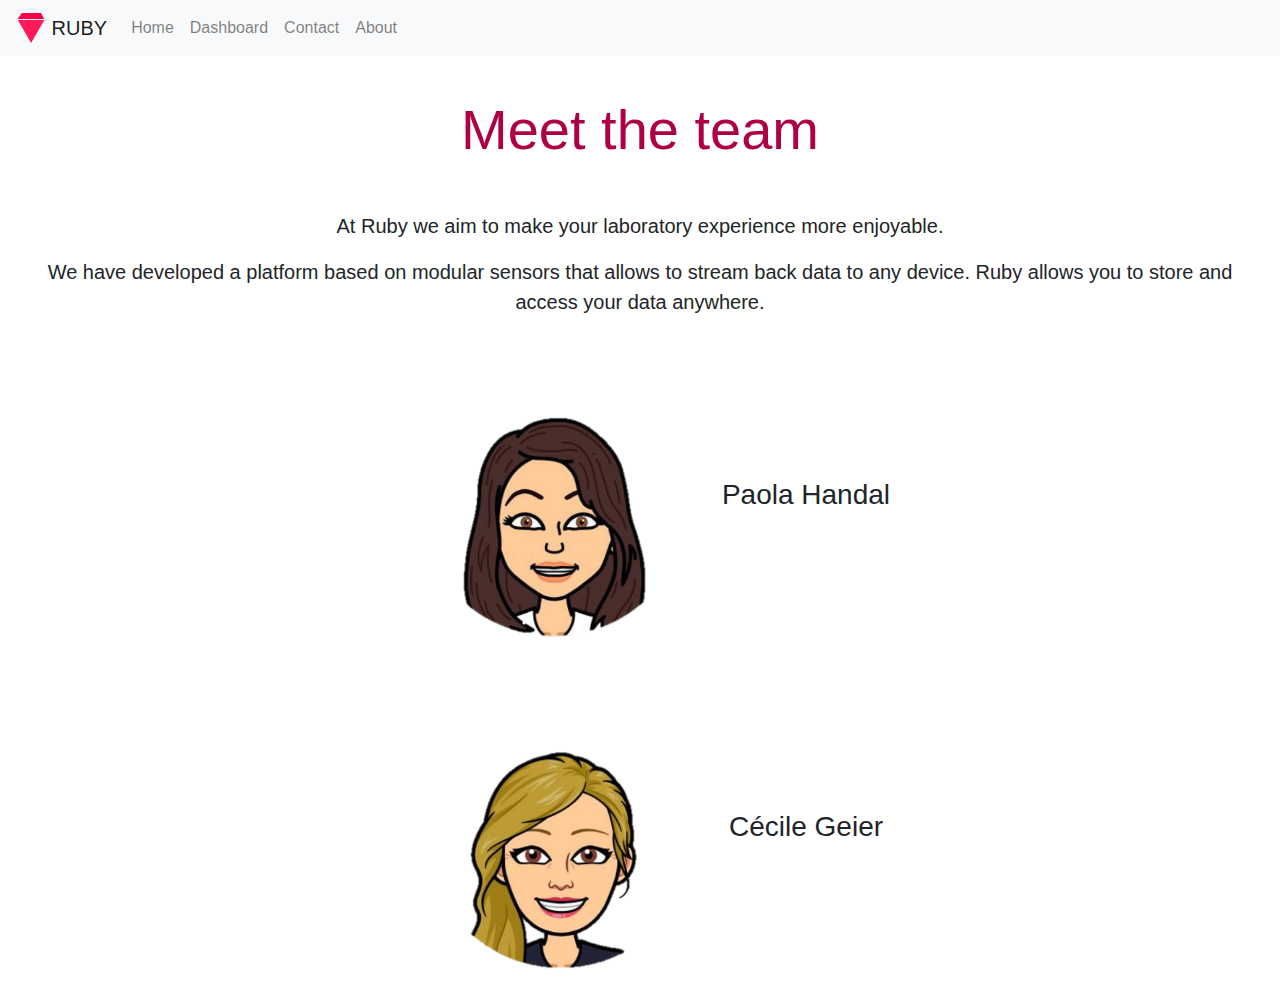
<file: about-us.html>
<!DOCTYPE html>
<html lang="en">
<head>
    <meta charset="UTF-8">
    <title>AboutUs</title>

    <!-- link to CSS file -->
    <link rel="stylesheet" type="text/css" href="assets/css/about-us.css">

    <!-- Bootstrap -->
    <link rel="stylesheet" href="https://maxcdn.bootstrapcdn.com/bootstrap/4.0.0/css/bootstrap.min.css" integrity="sha384-Gn5384xqQ1aoWXA+058RXPxPg6fy4IWvTNh0E263XmFcJlSAwiGgFAW/dAiS6JXm" crossorigin="anonymous">

</head>

<body>
    <div class="container-fluid">
        <nav class="navbar navbar-expand-lg navbar-light bg-light fixed-top">
            <a class="navbar-brand" href="https://cetroipeo.github.io/GirlsCodeCourse">
                <img src="assets/pics/ruby.svg" width="30" height="30" class="d-inline-block align-top" alt="">
                RUBY
            </a>
            <button class="navbar-toggler" type="button" data-toggle="collapse" data-target="#navbarNav" aria-controls="navbarNav" aria-expanded="false" aria-label="Toggle navigation">
                <span class="navbar-toggler-icon"></span>
            </button>
            <div class="collapse navbar-collapse" id="navbarNav">
                <ul class="navbar-nav">
                    <li class="nav-item">
                        <a class="nav-link" href="https://cetroipeo.github.io/GirlsCodeCourse/index">Home</a>
                    </li>
                    <li class="nav-item">
                        <a class="nav-link" href="https://cetroipeo.github.io/GirlsCodeCourse/dashboard">Dashboard</a>
                    </li>
                    <li class="nav-item">
                        <a class="nav-link" href="https://cetroipeo.github.io/GirlsCodeCourse/contact">Contact</a>
                    </li>
                    <li class="nav-item">
                        <a class="nav-link" href="https://cetroipeo.github.io/GirlsCodeCourse/about-us">About</a>
                    </li>
                </ul>
            </div>
        </nav>
        <div class="d-flex align-items-center justify-content-center text-center pt-5">
            <h1 class="display-4 m-5 txt-red" >Meet the team</h1>
        </div>
        <blockquote class="blockquote text-center">
            <p class="mb-0">
                At Ruby we aim to make your laboratory experience more enjoyable.
            </p>
        </blockquote>
        <blockquote class="blockquote text-center">
            <p class="mb-0">
                We have developed a platform based on modular sensors that allows to stream back data to any device.
                Ruby allows you to store and access your data anywhere.</p>
        </blockquote>
        <div class="d-flex align-items-center justify-content-center">
            <img class="rounded m-3" width="300" src="assets/pics/paolaBitmoji.png">
            <h3>Paola Handal</h3>
        </div>
        <div class="d-flex align-items-center justify-content-center">
            <img class="rounded m-3" width="300" src="assets/pics/cecileBitmoji.png">
            <h3>Cécile Geier</h3>
        </div>
    </div>

    <!-- JS-->
    <script src="https://code.jquery.com/jquery-3.2.1.slim.min.js" integrity="sha384-KJ3o2DKtIkvYIK3UENzmM7KCkRr/rE9/Qpg6aAZGJwFDMVNA/GpGFF93hXpG5KkN" crossorigin="anonymous"></script>
    <script src="https://cdnjs.cloudflare.com/ajax/libs/popper.js/1.12.9/umd/popper.min.js" integrity="sha384-ApNbgh9B+Y1QKtv3Rn7W3mgPxhU9K/ScQsAP7hUibX39j7fakFPskvXusvfa0b4Q" crossorigin="anonymous"></script>
    <script src="https://maxcdn.bootstrapcdn.com/bootstrap/4.0.0/js/bootstrap.min.js" integrity="sha384-JZR6Spejh4U02d8jOt6vLEHfe/JQGiRRSQQxSfFWpi1MquVdAyjUar5+76PVCmYl" crossorigin="anonymous"></script>
</body>
</html>
</file>
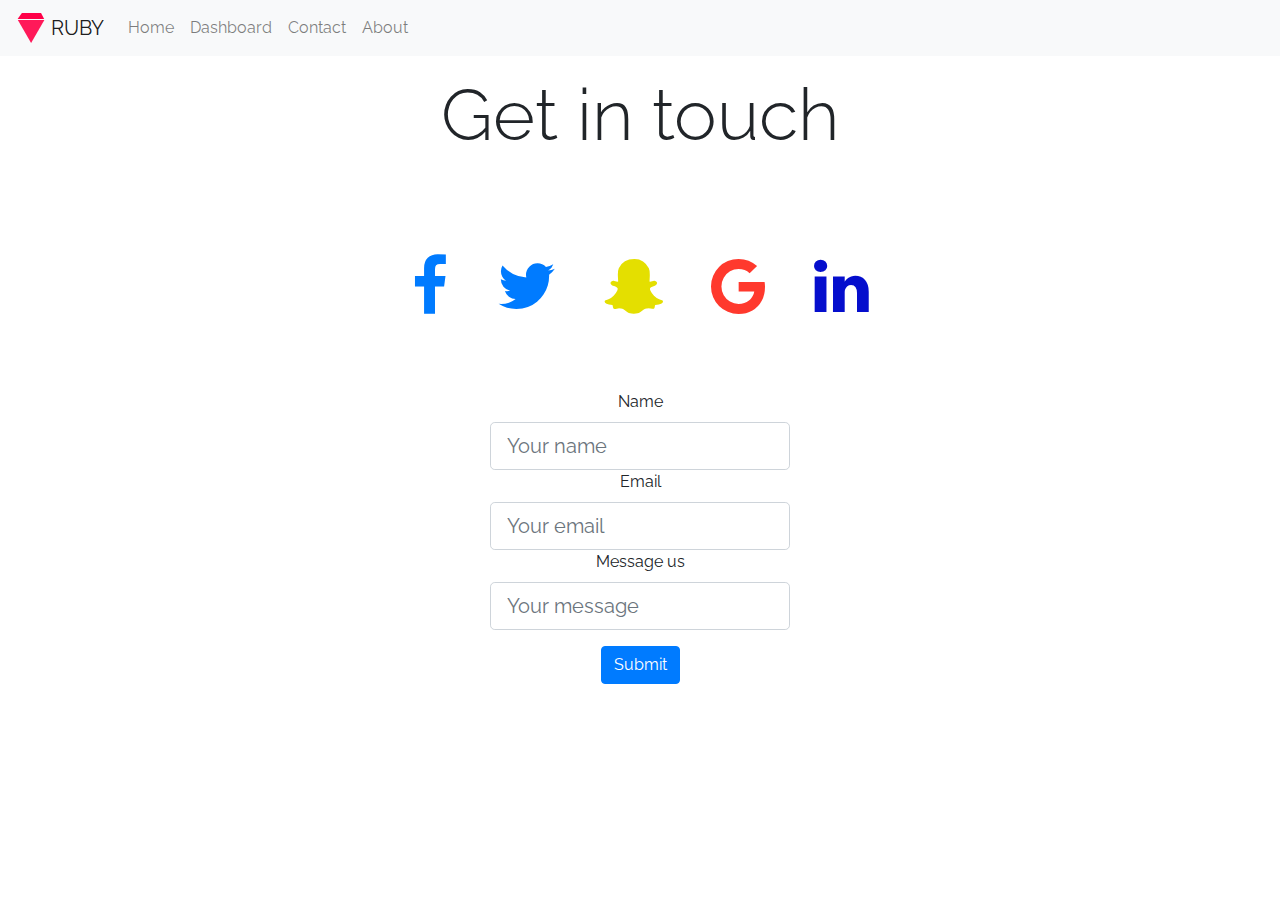
<file: contact.html>
<!DOCTYPE html>
<html lang="en">
<head>
    <title>Ruby</title>
    <!--bootstrap css-->
    <link rel="stylesheet" href="https://maxcdn.bootstrapcdn.com/bootstrap/4.0.0/css/bootstrap.min.css" integrity="sha384-Gn5384xqQ1aoWXA+058RXPxPg6fy4IWvTNh0E263XmFcJlSAwiGgFAW/dAiS6JXm" crossorigin="anonymous">
    <link rel="stylesheet" href="https://cdnjs.cloudflare.com/ajax/libs/font-awesome/4.7.0/css/font-awesome.min.css">
    <!-- link to template.css stylesheet -->
    <link rel="stylesheet" type="text/css" href="assets/css/contact.css">
</head>
<body>
<div class="container-fluid">
    <nav class="navbar navbar-expand-lg navbar-light bg-light fixed-top">
        <a class="navbar-brand" href="https://cetroipeo.github.io/GirlsCodeCourse">
            <img src="assets/pics/ruby.svg" width="30" height="30" class="d-inline-block align-top" alt="">
            RUBY
        </a>
        <button class="navbar-toggler" type="button" data-toggle="collapse" data-target="#navbarNav" aria-controls="navbarNav" aria-expanded="false" aria-label="Toggle navigation">
            <span class="navbar-toggler-icon"></span>
        </button>
        <div class="collapse navbar-collapse" id="navbarNav">
            <ul class="navbar-nav">
                <li class="nav-item">
                    <a class="nav-link" href="https://cetroipeo.github.io/GirlsCodeCourse/index">Home</a>
                </li>
                <li class="nav-item">
                    <a class="nav-link" href="https://cetroipeo.github.io/GirlsCodeCourse/dashboard">Dashboard</a>
                </li>
                <li class="nav-item">
                    <a class="nav-link" href="https://cetroipeo.github.io/GirlsCodeCourse/contact">Contact</a>
                </li>
                <li class="nav-item">
                    <a class="nav-link" href="https://cetroipeo.github.io/GirlsCodeCourse/about-us">About</a>
                </li>
            </ul>
        </div>
    </nav>
    <div class="row p-5">
        <div class="col text-center">
            <h1 class="display-3 m-4">Get in touch</h1>
        </div>
    </div>
    <div class="row align-content-center justify-content-center">
        <a href="#" class="fa fa-facebook fa-4x m-4"></a>
        <a href="#" class="fa fa-twitter fa-4x m-4"></a>
        <a href="#" class="fa fa-snapchat-ghost fa-4x m-4"></a>
        <a href="#" class="fa fa-google fa-4x m-4"></a>
        <a href="#" class="fa fa-linkedin fa-4x m-4"></a>
    </div>
    <div class="row align-content-center justify-content-center">
        <div class="col-4 text-center">
            <form class="p-5">
                <div>
                    <label> Name</label>
                    <input class="form-control form-control-lg" type="text" placeholder="Your name">
                </div>
                <div>
                    <label> Email </label>
                    <input class="form-control form-control-lg" type="text" placeholder="Your email">
                </div>
                <div>
                    <label> Message us</label>
                    <input class="form-control form-control-lg" type="text" placeholder="Your message">
                </div>
                <div>
                    <button type="submit" class="btn btn-primary m-3">Submit</button>
                </div>
            </form>
        </div>
    </div>
</div>

</body>
</html>
</file>
<file: assets/css/about-us.css>
/* this file contains all the CSS code */
/* might need to import google fronts */
@import url('https://fonts.googleapis.com/css?family=Raleway');
@import url('https://fonts.googleapis.com/css?family=Source+Code+Pro');



body {
    background-color: #ffffff;
    background-image: url("https://www.transparenttextures.com/patterns/gplay.png");
    font-family: "Raleway";
}

.txt-red{
    color: #ae0044;
}
</file>
<file: assets/css/contact.css>
/* this file contains all the CSS code */
/* might need to import google fronts */
@import url('https://fonts.googleapis.com/css?family=Raleway');
@import url('https://fonts.googleapis.com/css?family=Source+Code+Pro');



body {
    background-color: #ffffff;
    background-image: url("https://www.transparenttextures.com/patterns/gplay.png");
    font-family: "Raleway";
}

a {
    text-decoration: none;
}

.fa-google{
    color: #ff392d;
}

.fa-snapchat-ghost {
    color: #e4df00;
}

.fa-linkedin {
    color: #050ecd;
}
</file>
